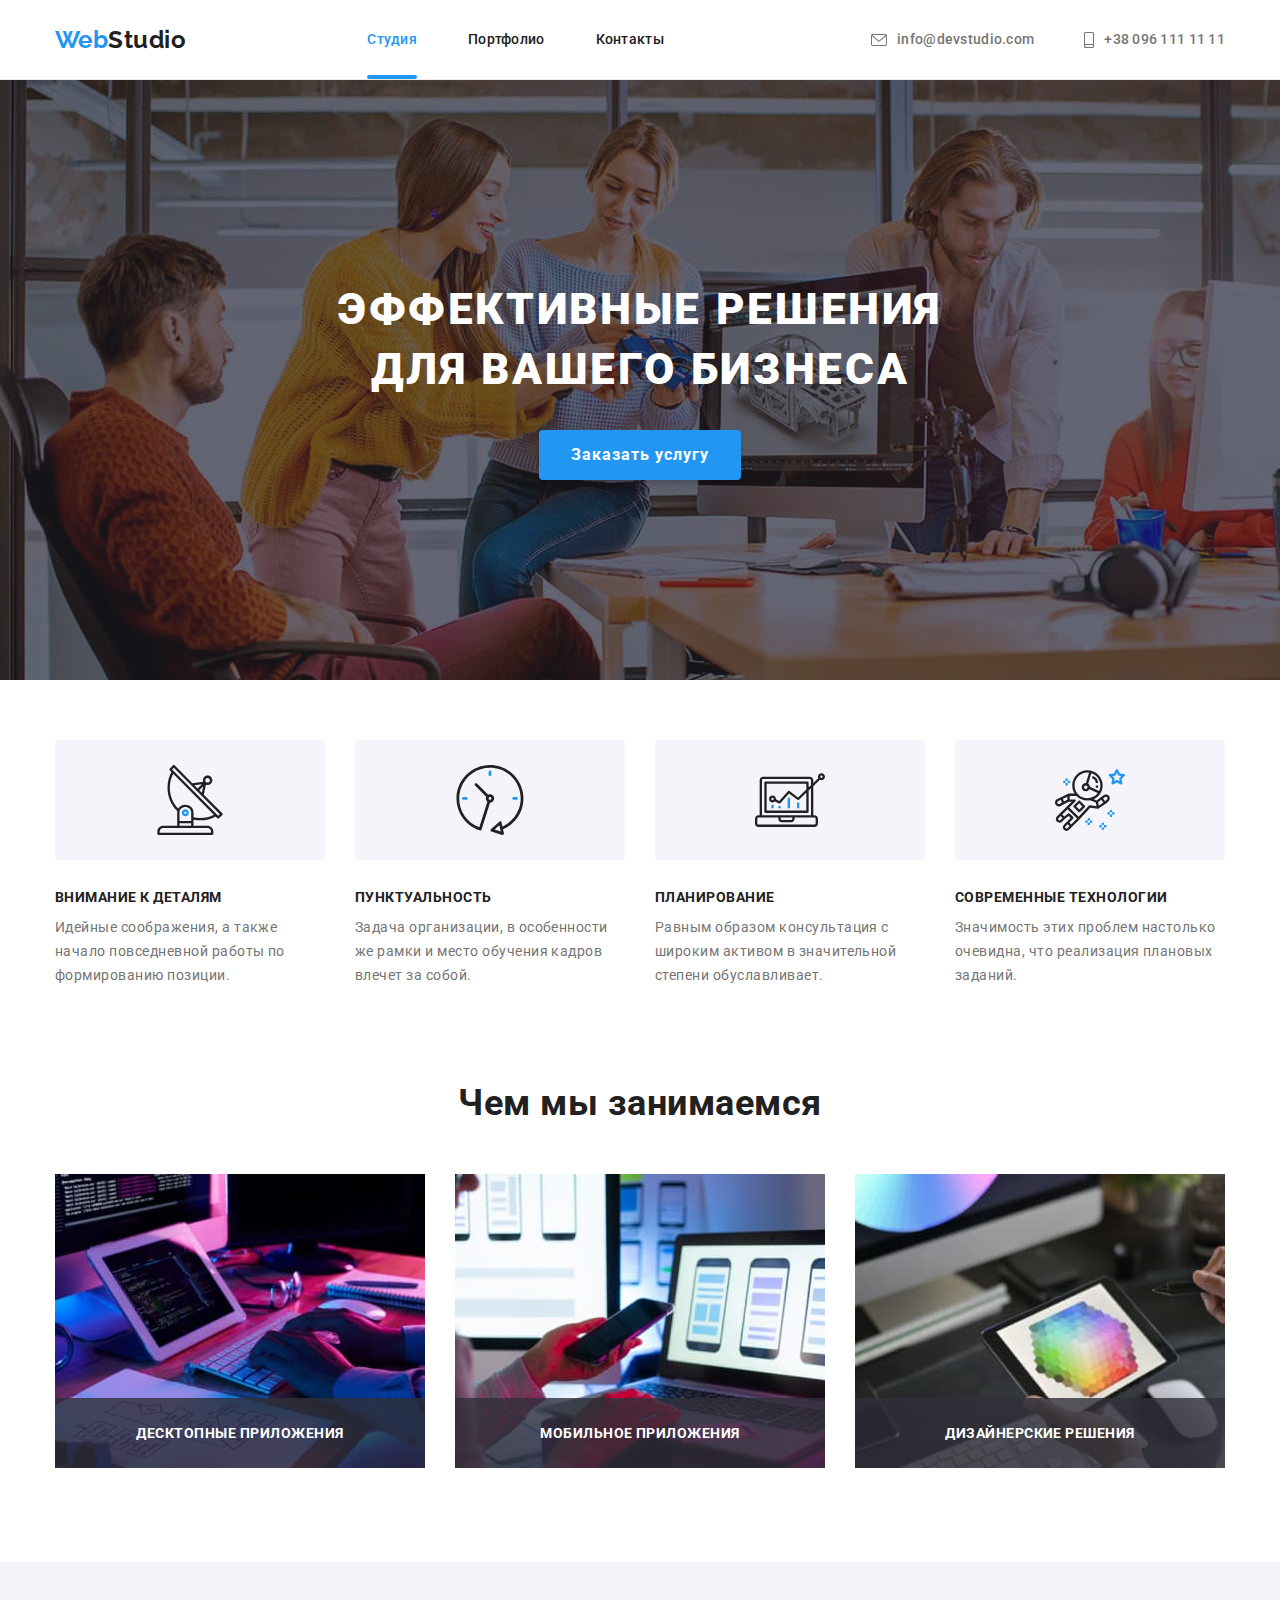
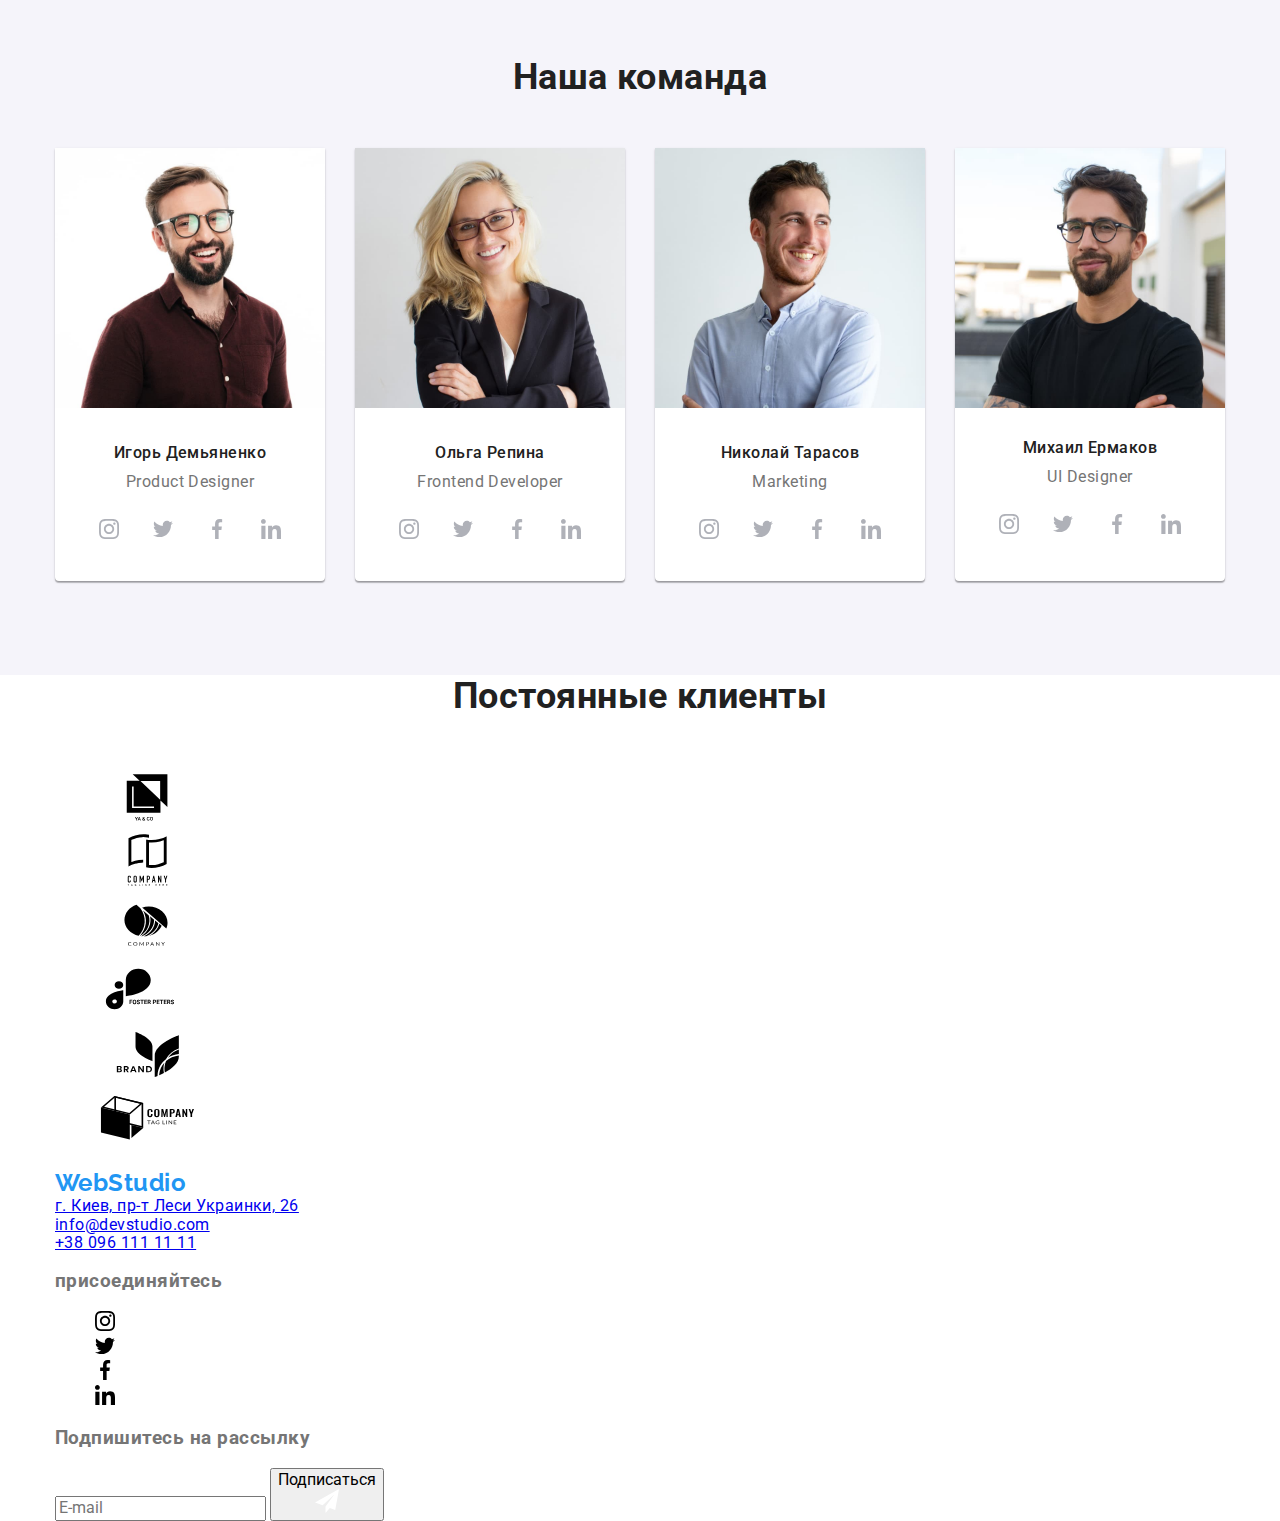
<file: index.html>
<!DOCTYPE html>
<html lang="ru">
<head>
    <meta charset="UTF-8">
    <meta http-equiv="X-UA-Compatible" content="IE=edge">
    <meta name="viewport" content="width=device-width, initial-scale=1.0">
    <title>Document</title>
    <link rel="stylesheet" href="./css/main.min.css">
</head>
<body>
    <header class=header>
        <div class="container header__box">
            <nav class="header__nav">
                <a href="./index.html" class="logo">
                    Web<span class="logo__header">Studio</span>
                </a>

                <button 
                class="burger-btn"
                type="button"
                aria-expanded="false"
                aria-controls="menu-container"
                data-menu-button>
                    <svg width="40" height="40" aria-label="переключатель мобильного меню">
                        <use class="icon-cross" href="./images/symbol-defs.svg#close"></use>
                        <use class="icon-menu" href="./images/symbol-defs.svg#menu"></use>
                    </svg>
                </button>

                <div class="menu-container" id="menu-container" data-menu>
                    <ul class="nav-container__list  list">
                        <li class="nav-container__item"><a href="" class="nav-container__link nav-container__link--activ">Студия</a></li>
                        <li class="nav-container__item"><a href="./portfolio.html" class="nav-container__link">Портфолио</a></li>
                        <li class="nav-container__item"><a href="" class="nav-container__link">Контакты</a></li>
                    </ul>
                    <ul class="list container-contacts">
                        <li class="container-contacts__item">
                            <a href="tel:+380961111111" class="container-contacts__phone">
                                +38 096 111 11 11
                            </a>
                        </li>
                        <li class="container-contacts__item">
                            <a href="mailto:info@devstudio.com" class="container-contacts__mail">
                                info@devstudio.com
                            </a>
                        </li>
                    </ul>
                    <ul class="list container-socials">
                        <li class="container-socials__item"><a class="container-socials__link" href="">Instagram</a></li>
                        <li class="container-socials__item"><a class="container-socials__link" href="">Twitter</a></li>
                        <li class="container-socials__item"><a class="container-socials__link" href="">Facebook</a></li>
                        <li class="container-socials__item"><a class="container-socials__link" href="">LinkedIn</a></li>
                    </ul>
                </div>

            
                <ul class="menu list">
                    <li class="menu__item"><a href="" class="menu__link menu__link--activ">Студия</a></li>
                    <li class="menu__item"><a href="./portfolio.html" class="menu__link">Портфолио</a></li>
                    <li class="menu__item"><a href="" class="menu__link">Контакты</a></li>
                </ul>
            </nav>
            <ul class="contacts list">
                <li class="contacts__item">
                    <a href="mailto:info@devstudio.com" class="contacts__link">
                        <svg class="contacts__icon" width="16" height="12">
                            <use href="./images/symbol-defs.svg#icon-envelope"></use>
                        </svg>
                        info@devstudio.com
                    </a>
                </li>
                <li class="contacts__item">
                    <a href="tel:+380961111111" class="contacts__link">
                        <svg class="contacts__icon" width="10" height="16">
                            <use href="./images/symbol-defs.svg#icon-smartphone"></use>
                        </svg>
                        +38 096 111 11 11
                    </a></li>
            </ul>
        </div>
    </header>
    
    <main>
        <section class="hero">
            <h1 class="hero__title">Эффективные решения<br/>для вашего бизнеса</h1>
            <button data-modal-open type="button" class="hero__button">Заказать услугу</button>
        </section>
        
        <section class="benefits container">
                <h2 class="hide-title">Особенности</h2>
                <ul class="list benefits-set">
                    <li class="benefits-set__item">
                        <div class="benefits-set__bgc">
                            <svg class="benefits-set__icon" width="70" height="70">
                                <use href="./images/symbol-defs.svg#icon-antenna"></use>
                            </svg>
                        </div>
                        <h3 class="benefits-set__title">Внимание к деталям</h3>
                        <p class="benefits-set__text">Идейные соображения, а также начало повседневной работы по формированию позиции.</p>
                    </li>
                    <li class="benefits-set__item">
                        <div class="benefits-set__bgc">
                            <svg class="benefits-set__icon" width="70" height="70">
                                <use href="./images/symbol-defs.svg#icon-clock"></use>
                            </svg>
                        </div>
                        <h3 class="benefits-set__title">Пунктуальность</h3>
                        <p class="benefits-set__text">Задача организации, в особенности же рамки и место обучения кадров влечет за собой.</p>
                    </li>
                    <li class="benefits-set__item">
                        <div class="benefits-set__bgc">
                            <svg class="benefits-set__icon" width="70" height="70">
                                <use href="./images/symbol-defs.svg#icon-diagram"></use>
                            </svg>
                        </div>
                        <h3 class="benefits-set__title">Планирование</h3>
                        <p class="benefits-set__text">Равным образом консультация с широким активом в значительной степени обуславливает.</p>
                    </li>
                    <li class="benefits-set__item">
                        <div class="benefits-set__bgc">
                            <svg class="benefits-set__icon" width="70" height="70">
                                <use href="./images/symbol-defs.svg#icon-astronaut"></use>
                            </svg>
                        </div>
                        <h3 class="benefits-set__title">Современные технологии</h3>
                        <p class="benefits-set__text">Значимость этих проблем настолько очевидна, что реализация плановых заданий.</p>
                    </li>
                </ul>
        </section>
        
        <section class="work container">
                <h2 class="section-title">Чем мы занимаемся</h2>
                <ul class="list work-card">
                    <li class="work-card__item">
                        <img src="images/box1.jpg" alt="keyboard and ipad" width="370">
                        <div class="work-card__bg">
                            <p class="work-card__text">Десктопные приложения</p>
                        </div>
                    </li>
                    <li class="work-card__item">
                        <img src="images/box2.jpg" alt="phone and laptop" width="370">
                        <div class="work-card__bg">
                            <p class="work-card__text">Мобильное приложения</p>
                        </div>
                    </li>
                    <li class="work-card__item">
                        <img src="images/box3.jpg" alt="ipad" width="370">
                        <div class="work-card__bg">
                            <p class="work-card__text">Дизайнерские решения</p>
                        </div>
                    </li>
                </ul>
        </section>
        
        <section class="team">
                <div class="container">
                    <h2 class="section-title">Наша команда</h2>
                    <ul class="list team-list">
                        <li class="team-list__item">
                            <img class="team-list__photo" src="images/img1.jpg" alt="photoIgor" width="270">
                            <div class="team-list__section">
                                <h3 class="team-list__name">Игорь Демьяненко</h3>
                                <p class="team-list__position">Product Designer</p>
                            </div>
                            <ul class="socials">
                                <li class="list socials__list">
                                    <a class="socials__link" href="https://www.instagram.com/">
                                        <svg class="socials__icon" width="20" height="20">
                                            <use href="./images/symbol-defs.svg#icon-instagram">
                                            </use>
                                        </svg>
                                    </a>
                                </li>
                                <li class="list socials__list">
                                    <a href="https://twitter.com/" class="socials__link">
                                        <svg class="socials__icon" width="20" height="20">
                                            <use href="./images/symbol-defs.svg#icon-twitter">
                                            </use>
                                        </svg>
                                    </a>
                                </li>
                                <li class="list socials__list">
                                    <a href="https://www.facebook.com/" class="socials__link">
                                        <svg class="socials__icon" width="20" height="20">
                                            <use href="./images/symbol-defs.svg#icon-facebook">
                                            </use>
                                        </svg>
                                    </a>
                                </li>
                                <li class="list socials__list">
                                    <a href="https://www.linkedin.com/" class="socials__link">
                                        <svg class="socials__icon" width="20" height="20">
                                            <use href="./images/symbol-defs.svg#icon-linkedin">
                                            </use>
                                        </svg>
                                    </a>
                                </li>
                            </ul>
                        </li>
                        <li class="team-list__item">
                            <img class="team-list__photo" src="images/img2.jpg" alt="photoOlga" width="270">
                            <div class="team-list__section">
                                <h3 class="team-list__name">Ольга Репина</h3>
                                <p class="team-list__position">Frontend Developer</p>
                            </div>
                            <ul class="socials">
                                <li class="list socials__list">
                                    <a class="socials__link" href="https://www.instagram.com/">
                                        <svg class="socials__icon" width="20" height="20">
                                            <use href="./images/symbol-defs.svg#icon-instagram">
                                            </use>
                                        </svg>
                                    </a>
                                </li>
                                <li class="list socials__list">
                                    <a href="https://twitter.com/" class="socials__link">
                                        <svg class="socials__icon" width="20" height="20">
                                            <use href="./images/symbol-defs.svg#icon-twitter">
                                            </use>
                                        </svg>
                                    </a>
                                </li>
                                <li class="list socials__list">
                                    <a href="https://www.facebook.com/" class="socials__link">
                                        <svg class="socials__icon" width="20" height="20">
                                            <use href="./images/symbol-defs.svg#icon-facebook">
                                            </use>
                                        </svg>
                                    </a>
                                </li>
                                <li class="list socials__list">
                                    <a href="https://www.linkedin.com/" class="socials__link">
                                        <svg class="socials__icon" width="20" height="20">
                                            <use href="./images/symbol-defs.svg#icon-linkedin">
                                            </use>
                                        </svg>
                                    </a>
                                </li>
                            </ul>
                        </li>
                        <li class="team-list__item">
                            <img class="team-list__photo" src="images/img3.jpg" alt="photoNikolai" width="270">
                            <div class="team-list__section">
                                <h3 class="team-list__name">Николай Тарасов</h3>
                                <p class="team-list__position">Marketing</p>
                            </div>
                            <ul class="socials">
                                <li class="list socials__list">
                                    <a class="socials__link" href="https://www.instagram.com/">
                                        <svg class="socials__icon" width="20" height="20">
                                            <use href="./images/symbol-defs.svg#icon-instagram">
                                            </use>
                                        </svg>
                                    </a>
                                </li>
                                <li class="list socials__list">
                                    <a href="https://twitter.com/" class="socials__link">
                                        <svg class="socials__icon" width="20" height="20">
                                            <use href="./images/symbol-defs.svg#icon-twitter">
                                            </use>
                                        </svg>
                                    </a>
                                </li>
                                <li class="list socials__list">
                                    <a href="https://www.facebook.com/" class="socials__link">
                                        <svg class="socials__icon" width="20" height="20">
                                            <use href="./images/symbol-defs.svg#icon-facebook">
                                            </use>
                                        </svg>
                                    </a>
                                </li>
                                <li class="list socials__list">
                                    <a href="https://www.linkedin.com/" class="socials__link">
                                        <svg class="socials__icon" width="20" height="20">
                                            <use href="./images/symbol-defs.svg#icon-linkedin">
                                            </use>
                                        </svg>
                                    </a>
                                </li>
                            </ul>
                        </li>
                        <li class="team-list__item">
                            <!-- <picture>
                                <source srcset=“./images/team/desktop/team-4-desktop.webp 1x, ./images/team/desktop/team-4-desktop@2x.webp 2x”
                                    media=“(min-width:1200px)” type=“image/webp”>
                                <source srcset=“./images/team/desktop/team-4-desktop.jpg 1x, ./images/team/desktop/team-4-desktop@2x.jpg 2x”
                                    media=“(min-width:1200px)“>
                                <source srcset=“./images/team/tablet/team-4-tablet.webp 1x, ./images/team/tablet/team-4-tablet@2x.webp 2x”
                                    media=“(min-width:768px)” type=“image/webp”>
                                <source srcset=“./images/team/tablet/team-4-tablet.jpg 1x, ./images/team/tablet/team-4-tablet@2x.jpg 2x”
                                    media=“(min-width:768px)“>
                                <source srcset=“./images/team/mobile/team-4-mobile.webp 1x, ./images/team/mobile/team-4-mobile@2x.webp 2x”
                                    media=“(min-width:320px)” type=“image/webp”>
                                <source srcset=“./images/team/mobile/team-4-mobile.jpg 1x, ./images/team/mobile/team-4-mobile@2x.jpg 2x”
                                    media=“(min-width:320px)“>
                                <img class=“team-list__img” src=“./images/team/teamteam-4-mobile.jpg” alt=“Фото Михаил Ермаков” aria-label=“Михаил
                                    Ермаков“>
                            </picture> -->
                            <img class="team-list__img" src="images/img4.jpg" alt="photoMihail" width="270">
                            <div class="team-list__section">
                                <h3 class="team-list__name">Михаил Ермаков</h3>
                                <p class="team-list__position">UI Designer</p>
                            </div>
                            <ul class="socials">
                                <li class="list socials__list">
                                    <a class="socials__link" href="https://www.instagram.com/">
                                        <svg class="socials__icon" width="20" height="20">
                                            <use href="./images/symbol-defs.svg#icon-instagram">
                                            </use>
                                        </svg>
                                    </a>
                                </li>
                                <li class="list socials__list">
                                    <a href="https://twitter.com/" class="socials__link">
                                        <svg class="socials__icon" width="20" height="20">
                                            <use href="./images/symbol-defs.svg#icon-twitter">
                                            </use>
                                        </svg>
                                    </a>
                                </li>
                                <li class="list socials__list">
                                    <a href="https://www.facebook.com/" class="socials__link">
                                        <svg class="socials__icon" width="20" height="20">
                                            <use href="./images/symbol-defs.svg#icon-facebook">
                                            </use>
                                        </svg>
                                    </a>
                                </li>
                                <li class="list socials__list">
                                    <a href="https://www.linkedin.com/" class="socials__link">
                                        <svg class="socials__icon" width="20" height="20">
                                            <use href="./images/symbol-defs.svg#icon-linkedin">
                                            </use>
                                        </svg>
                                    </a>
                                </li>
                            </ul>
                        </li>
                    </ul>
                </div>
        </section>

        <section class="clientss">
            <div class="container">
                <h2 class="section-title">Постоянные клиенты</h2>
                <ul class="clients-list">
                    <li class="clients-list__item list">
                        <a class="clients-list__link" href="https://www.google.com.ua/">
                            <svg class="clients-list__icon" width="106" height="60">
                                <use href="./images/symbol-defs.svg#icon-Logo6"></use>
                            </svg>
                        </a>
                    </li>
                    <li class="clients-list__item list">
                        <a class="clients-list__link" href="https://www.google.com.ua/">
                            <svg class="clients-list__icon" width="106" height="60">
                                <use href="./images/symbol-defs.svg#icon-Logo5"></use>
                            </svg>
                        </a>
                    </li>
                    <li class="clients-list__item list">
                        <a class="clients-list__link" href="https://www.google.com.ua/">
                            <svg class="clients-list__icon" width="106" height="60">
                                <use href="./images/symbol-defs.svg#icon-Logo4"></use>
                            </svg>
                        </a>
                    </li>
                    <li class="clients-list__item list">
                        <a class="clients-list__link" href="https://www.google.com.ua/">
                            <svg class="clients-list__icon" width="106" height="60">
                                <use href="./images/symbol-defs.svg#icon-Logo3"></use>
                            </svg>
                        </a>
                    </li>
                    <li class="clients-list__item list">
                        <a href="https://www.google.com.ua/" class="clients-list__link">
                            <svg class="clients-list__icon" width="106" height="60">
                                <use href="./images/symbol-defs.svg#icon-Logo2"></use>
                            </svg>
                        </a>
                    </li>
                    <li class="clients-list__item list">
                        <a href="https://www.google.com.ua/" class="clients-list__link">
                            <svg class="clients-list__icon" width="106" height="60">
                                <use href="./images/symbol-defs.svg#icon-Logo1"></use>
                            </svg>
                        </a>
                    </li>
                </ul>
            </div>
        </section>
    </main>
    
    <footer class="footer">
        <div class="container base">
            <div class="footer-box">
                <div class="logo-footer">
                    <a href="index.html" class="logo">
                        Web<span class="footer-logo">Studio</span>
                    </a>
                </div>
                <ul class="list">
                    <li class="item footer-list"><a href="./index.html" class="address">г. Киев, пр-т Леси Украинки, 26</a></li>
                    <li class="item footer-list"><a href="mailto:info@devstudio.com" class="footer-contact-link">info@devstudio.com</a>
                    </li>
                    <li class="item footer-list"><a href="tel:+380961111111" class="footer-contact-link">+38 096 111 11 11</a></li>
                </ul>
            </div>
            <div class="box-list-icon">
                <h3 class="footer-icon-list">присоединяйтесь</h3>
                <ul class="footer-list-icon">
                    <li class="list">
                        <a href="https://www.instagram.com/" class="icon-footer">
                            <svg class="icon-link-footer" width="20" height="20">
                                <use href="./images/symbol-defs.svg#icon-instagram">
                                </use>
                            </svg>
                        </a>
                    </li>
                    <li class="list">
                        <a href="https://twitter.com/" class="icon-footer">
                            <svg class="icon-link-footer" width="20" height="20">
                                <use href="./images/symbol-defs.svg#icon-twitter">
                                </use>
                            </svg>
                        </a>
                    </li>
                    <li class="list">
                        <a href="https://www.facebook.com/" class="icon-footer">
                            <svg class="icon-link-footer" width="20" height="20">
                                <use href="./images/symbol-defs.svg#icon-facebook">
                                </use>
                            </svg>
                        </a>
                    </li>
                    <li class="list">
                        <a href="https://www.linkedin.com/" class="icon-footer">
                            <svg class="icon-link-footer" width="20" height="20">
                                <use href="./images/symbol-defs.svg#icon-linkedin">
                                </use>
                            </svg>
                        </a>
                    </li>
                </ul>
            </div>
            <form class="footer-form">
                <h3 class="footer-icon-list">Подпишитесь на рассылку</h3>
                <input class="footer-form-text" type="mail" name="mail" placeholder="E-mail">
                <button class="button-footer" type="submit">
                    <div class="form-button">
                        <div class="form-button-text">
                            Подписаться
                        </div>
                        <div class="footer-form-icon">
                            <svg width="24" height="24">
                                <use href="./images/symbol-defs.svg#icon-send"></use>
                            </svg>
                        </div>
                    </div>
                </button>
            </form>
        </div>
    </footer>

    <div class="backdrop is-hidden" data-modal>
        <div class="modal">
            <button data-modal-close class="button-icon">
                <svg class="icon-close" width="11" height="11">
                    <use href="./images/symbol-defs.svg#icon-close"></use>
                </svg>
            </button>
            <form class="form">
                <p class="form-name">Оставьте свои данные, мы вам перезвоним</p>

                <div class="form-field-group">
                    <div class="form-field">
                        <label for="name">Имя</label>
                        <div class="icon-box">
                            <input class="input-field" type="text" name="name" id="name">
                            <svg class="icon-form" width="18" height="18">
                                <use href="./images/symbol-defs.svg#icon-person"></use>
                            </svg>
                        </div>
                    </div>
                    
                    <div class="form-field">
                        <label for="tel">Телефон</label>
                        <div class="icon-box">
                            <input class="input-field" type="tel" name="tel" id="tel">
                            <svg class="icon-form" width="18" height="18">
                                <use href="./images/symbol-defs.svg#icon-phone"></use>
                            </svg>
                        </div>
                    </div>
                    
                    <div class="form-field">
                        <label for="mail">Почта</label>
                        <div class="icon-box">
                            <input class="input-field" type="mail" name="mail" id="mail">
                            <svg class="icon-form" width="18" height="18">
                                <use href="./images/symbol-defs.svg#icon-email"></use>
                            </svg>
                        </div>
                    </div>
                    
                    <div class="form-field">
                        <label for="comment">Комментарий</label>
                        <textarea name="comment" id="comment" rows="8" placeholder="Введите текст"></textarea>
                    </div>
                </div>

                <div class="license-agree">                
                    <label class="checkbox-label" for="agree">
                        <input class="checkbox-field" type="checkbox" name="agree" id="agree" value="agree">
                        <span class="fake">
                            <svg class="icon-check" width="15" height="12">
                                <use href="./images/symbol-defs.svg#icon-Vector2"></use>
                            </svg>
                        </span>
                        <span class="checkbox-text">
                            Соглашаюсь с рассылкой и принимаю
                            <span class="license-agree-text">
                                Условия договора
                            </span>
                        </span>
                    </label>
                </div>

                <button class="button-form" type="submit">Отправить</button>
            </form>
        </div>
    </div>

    <script src="./js/mobile-menu.js"></script>
    <script src="./js/modal.js"></script>
</body>
</html>
</file>
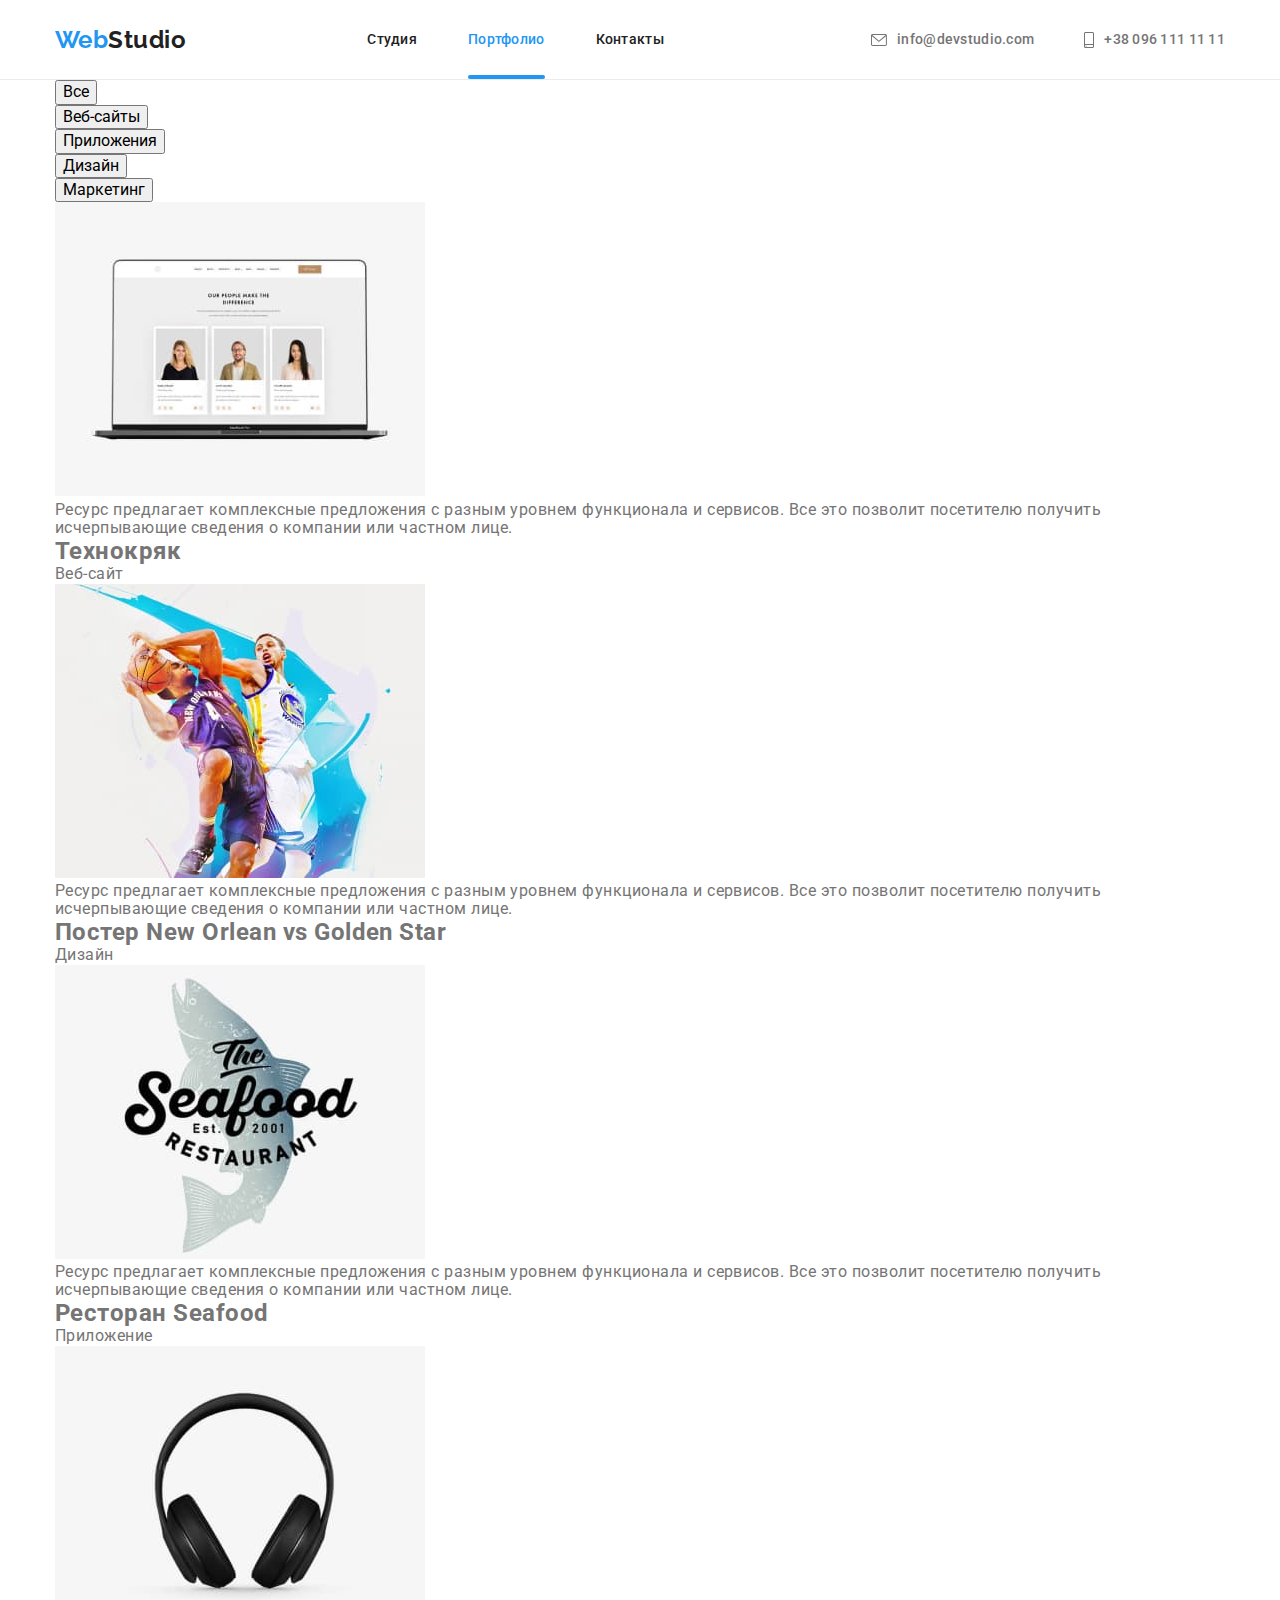
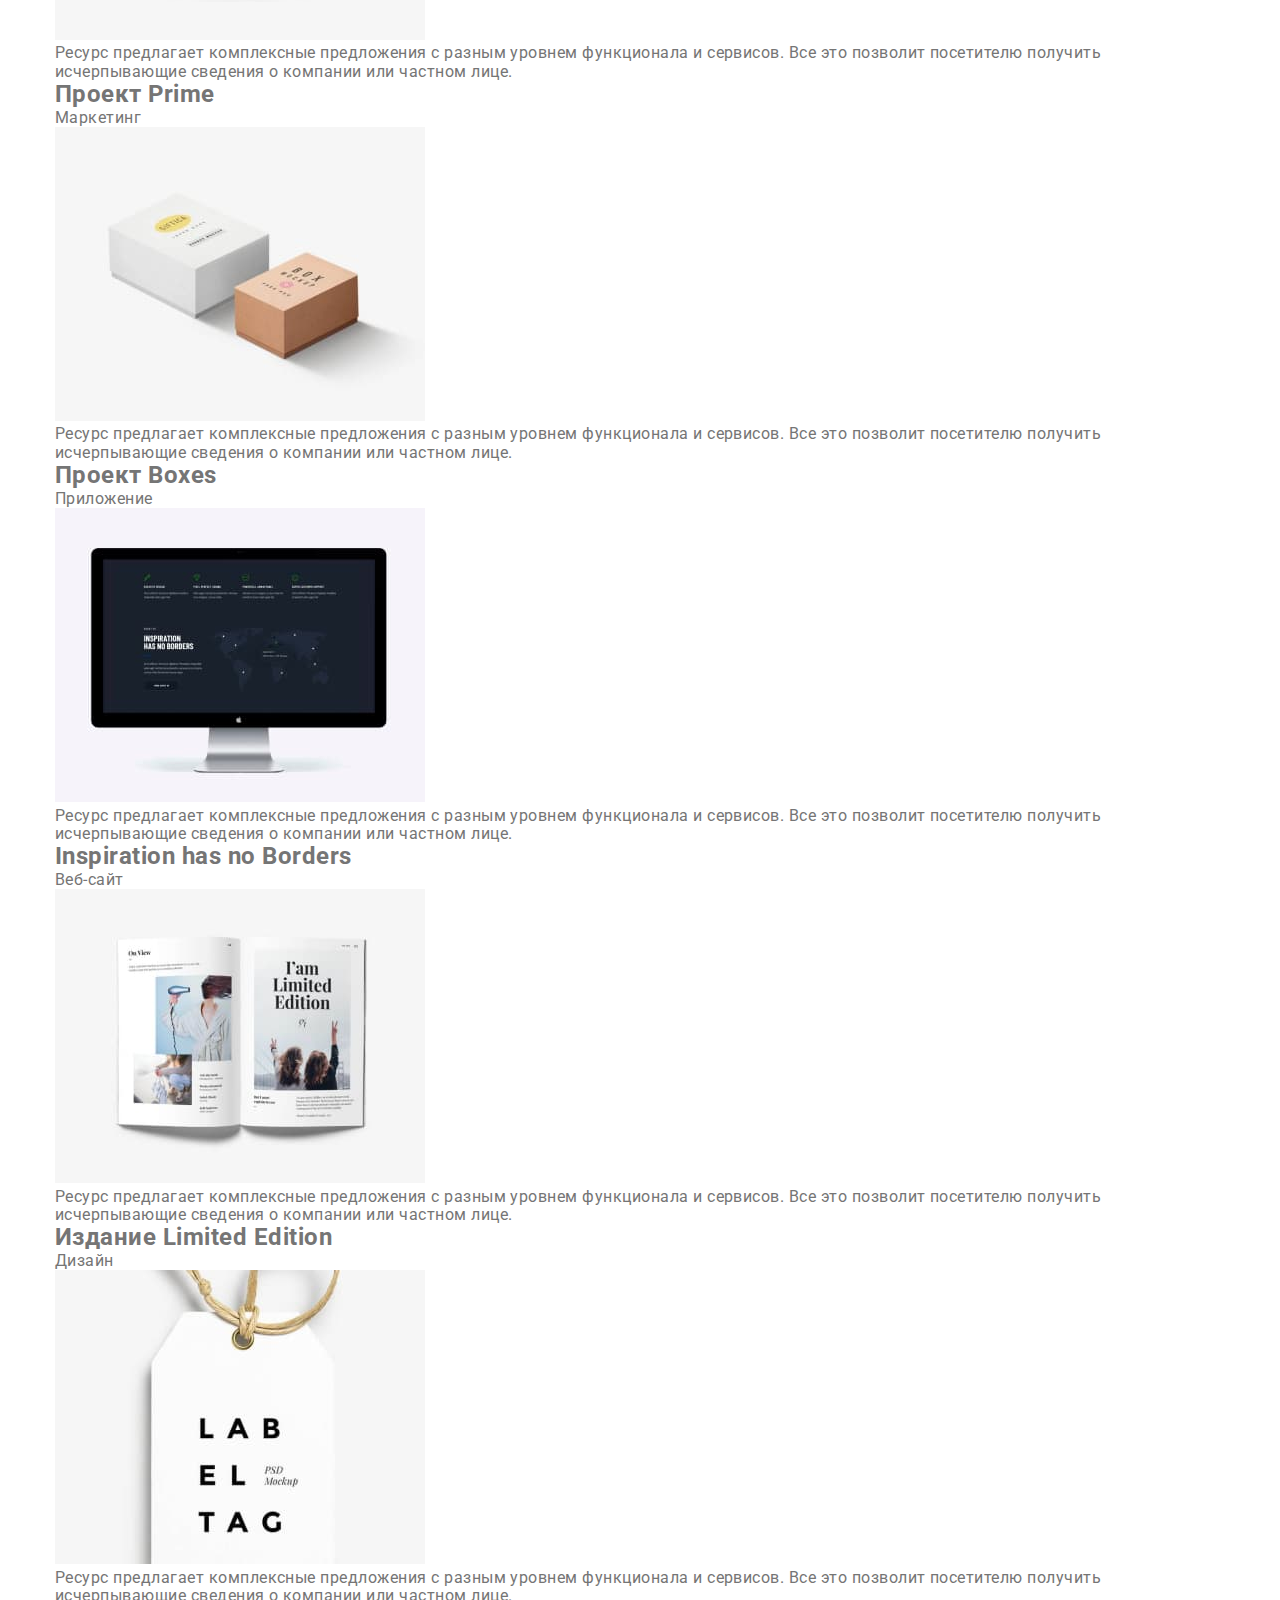
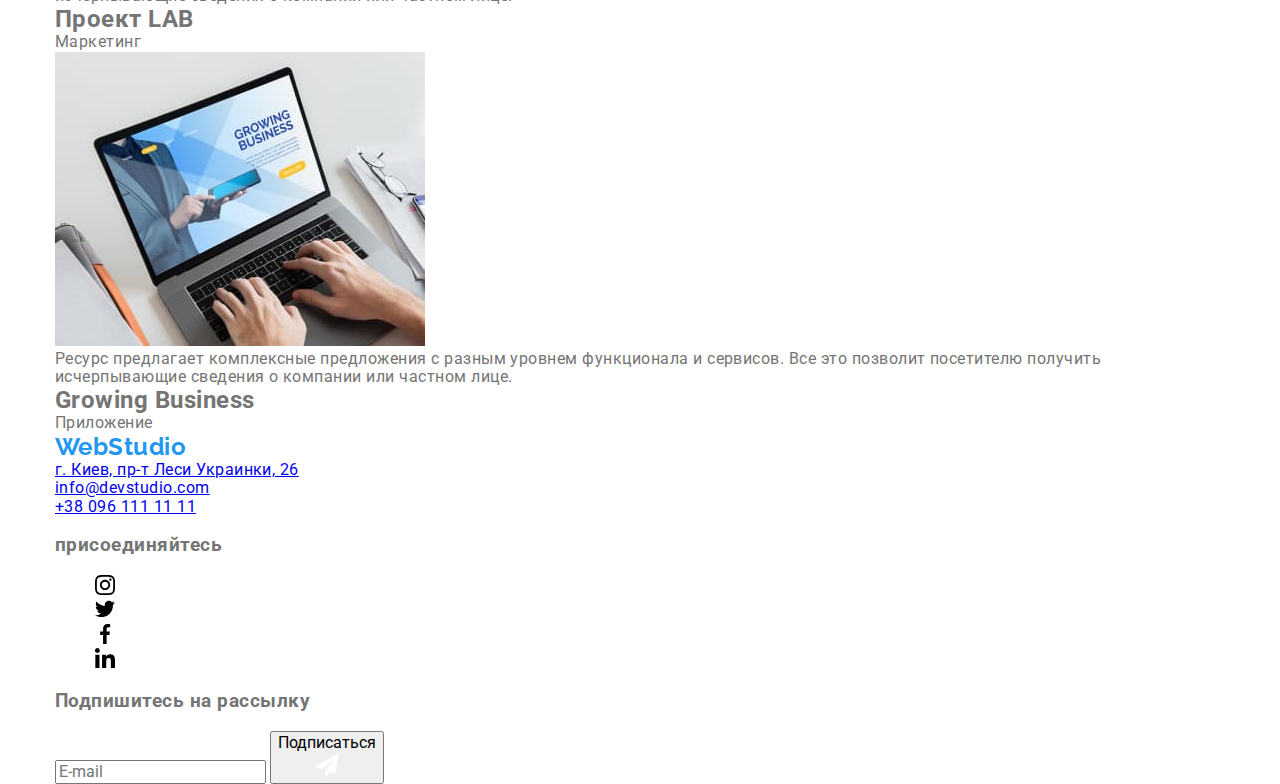
<file: portfolio.html>
<!DOCTYPE html>
<html lang="ru">
<head>
    <meta charset="UTF-8">
    <meta http-equiv="X-UA-Compatible" content="IE=edge">
    <meta name="viewport" content="width=device-width, initial-scale=1.0">
    <title>Document</title>
    <link rel="stylesheet" href="./css/main.min.css">
</head>
<body>
    <header class=header>
        <div class="container header__box">
            <nav class="header__nav">
                <a href="./index.html" class="logo">
                    Web<span class="logo__header">Studio</span>
                </a>
            
                <ul class="menu list">
                    <li class="menu__item"><a href="./index.html" class="menu__link">Студия</a></li>
                    <li class="menu__item"><a href="" class="menu__link menu__link--activ">Портфолио</a></li>
                    <li class="menu__item"><a href="" class="menu__link">Контакты</a></li>
                </ul>
            </nav>
            <ul class="contacts list">
                <li class="contacts__item">
                    <a href="mailto:info@devstudio.com" class="contacts__link">
                        <svg class="contacts__icon" width="16" height="12">
                            <use href="./images/symbol-defs.svg#icon-envelope"></use>
                        </svg>
                        info@devstudio.com
                    </a>
                </li>
                <li class="contacts__item">
                    <a href="tel:+380961111111" class="contacts__link">
                        <svg class="contacts__icon" width="10" height="16">
                            <use href="./images/symbol-defs.svg#icon-smartphone"></use>
                        </svg>
                        +38 096 111 11 11
                    </a>
                </li>
            </ul>
        </div>
    </header>

    <main>
        <section class="portfolio">
            <div class="container">
                <h1 class="hide-title">Портфолио</h1>
                <ul class="list portfolio-button-list">
                    <li class="item"><button type="button" class="button secondary">Все</button></li>
                    <li class="item"><button type="button" class="button secondary">Веб-сайты</button></li>
                    <li class="item"><button type="button" class="button secondary">Приложения</button></li>
                    <li class="item"><button type="button" class="button secondary">Дизайн</button></li>
                    <li class="item"><button type="button" class="button secondary">Маркетинг</button></li>
                </ul>
            </div>
            <div class="container">              
                <ul class="list portfolio-list">
                    <li class="item">
                        <div class="product-thumb">
                            <img class="image" src="images/img5.jpg" alt="ноутбук" width="370">
                            <div class="product-overlay">
                                <div class="product-action">
                                    <p class="list list-action">
                                        Ресурс предлагает комплексные предложения с разным уровнем функционала и сервисов. Все это позволит посетителю
                                        получить
                                        исчерпывающие сведения о компании или частном лице.
                                    </p>
                                </div>
                            </div>
                        </div>
                        <div class="portfolio-category">
                            <h2 class="list title">Технокряк</h2>
                            <p class="list category">Веб-сайт</p>
                        </div>
                    </li>
                    <li class="item">
                        <div class="product-thumb">
                            <img class="image" src="images/img6.jpg" alt="баскетболісти" width="370">
                            <div class="product-overlay">
                                <div class="product-action">
                                    <p class="list list-action">
                                        Ресурс предлагает комплексные предложения с разным уровнем функционала и сервисов. Все это позволит
                                        посетителю
                                        получить
                                        исчерпывающие сведения о компании или частном лице.
                                    </p>
                                </div>
                            </div>
                        </div>
                        <div class="portfolio-category">
                            <h2 class="list title">Постер New Orlean vs Golden Star</h2>
                            <p class="list category">Дизайн</p>
                        </div>
                    </li>
                    <li class="item">
                        <div class="product-thumb">
                            <img class="image" src="images/img7.jpg" alt="емблема" width="370">
                            <div class="product-overlay">
                                <div class="product-action">
                                    <p class="list list-action">
                                        Ресурс предлагает комплексные предложения с разным уровнем функционала и сервисов. Все это позволит
                                        посетителю
                                        получить
                                        исчерпывающие сведения о компании или частном лице.
                                    </p>
                                </div>
                            </div>
                        </div>
                        <div class="portfolio-category">
                            <h2 class="list title">Ресторан Seafood</h2>
                            <p class="list category">Приложение</p>
                        </div>
                    </li>
                    <li class="item">
                        <div class="product-thumb">
                            <img class="image" src="images/img8.jpg" alt="навушники" width="370">
                            <div class="product-overlay">
                                <div class="product-action">
                                    <p class="list list-action">
                                        Ресурс предлагает комплексные предложения с разным уровнем функционала и сервисов. Все это позволит
                                        посетителю
                                        получить
                                        исчерпывающие сведения о компании или частном лице.
                                    </p>
                                </div>
                            </div>
                        </div>
                        <div class="portfolio-category">
                            <h2 class="list title">Проект Prime</h2>
                            <p class="list category">Маркетинг</p>
                        </div>
                    </li>
                    <li class="item">
                        <div class="product-thumb">
                            <img class="image" src="images/img9.jpg" alt="2 коробки" width="370">
                            <div class="product-overlay">
                                <div class="product-action">
                                    <p class="list list-action">
                                        Ресурс предлагает комплексные предложения с разным уровнем функционала и сервисов. Все это позволит
                                        посетителю
                                        получить
                                        исчерпывающие сведения о компании или частном лице.
                                    </p>
                                </div>
                            </div>
                        </div>
                        <div class="portfolio-category">
                            <h2 class="list title">Проект Boxes</h2>
                            <p class="list category">Приложение</p>
                        </div>
                    </li>
                    <li class="item">
                        <div class="product-thumb">
                            <img class="image" src="images/img10.jpg" alt="монітор" width="370">
                            <div class="product-overlay">
                                <div class="product-action">
                                    <p class="list list-action">
                                        Ресурс предлагает комплексные предложения с разным уровнем функционала и сервисов. Все это позволит
                                        посетителю
                                        получить
                                        исчерпывающие сведения о компании или частном лице.
                                    </p>
                                </div>
                            </div>
                        </div>
                        <div class="portfolio-category">
                            <h2 class="list title">Inspiration has no Borders</h2>
                            <p class="list category">Веб-сайт</p>
                        </div>
                    </li>
                    <li class="item">
                        <div class="product-thumb">
                            <img class="image" src="images/img11.jpg" alt="журнал" width="370">
                            <div class="product-overlay">
                                <div class="product-action">
                                    <p class="list list-action">
                                        Ресурс предлагает комплексные предложения с разным уровнем функционала и сервисов. Все это позволит
                                        посетителю
                                        получить
                                        исчерпывающие сведения о компании или частном лице.
                                    </p>
                                </div>
                            </div>
                        </div>
                        <div class="portfolio-category">
                            <h2 class="list title">Издание Limited Edition</h2>
                            <p class="list category">Дизайн</p>
                        </div>
                    </li>
                    <li class="item">
                        <div class="product-thumb">
                            <img class="image" src="images/img12.jpg" alt="лейба" width="370">
                            <div class="product-overlay">
                                <div class="product-action">
                                    <p class="list list-action">
                                        Ресурс предлагает комплексные предложения с разным уровнем функционала и сервисов. Все это позволит
                                        посетителю
                                        получить
                                        исчерпывающие сведения о компании или частном лице.
                                    </p>
                                </div>
                            </div>
                        </div>

                        <div class="portfolio-category">
                            <h2 class="list title">Проект LAB</h2>
                            <p class="list category">Маркетинг</p>
                        </div>
                    </li>
                    <li class="item">
                        <div class="product-thumb">
                            <img class="image" src="images/img13.jpg" alt="друк на ноутбуці" width="370">
                            <div class="product-overlay">
                                <div class="product-action">
                                    <p class="list list-action">
                                        Ресурс предлагает комплексные предложения с разным уровнем функционала и сервисов. Все это позволит
                                        посетителю
                                        получить
                                        исчерпывающие сведения о компании или частном лице.
                                    </p>
                                </div>
                            </div>
                        </div>
                        <div class="portfolio-category">
                            <h2 class="list title">Growing Business</h2>
                            <p class="list category">Приложение</p>
                        </div>
                    </li>
                </ul>
            </div>
        </section>
    </main>

    <footer class="footer">
        <div class="container base">
            <div class="footer-box">
                <div class="logo-footer">
                    <a href="index.html" class="logo">
                        Web<span class="footer-logo">Studio</span>
                    </a>
                </div>
                <ul class="list">
                    <li class="item footer-list"><a href="./index.html" class="address">г. Киев, пр-т Леси Украинки, 26</a>
                    </li>
                    <li class="item footer-list"><a href="mailto:info@devstudio.com"
                            class="footer-contact-link">info@devstudio.com</a>
                    </li>
                    <li class="item footer-list"><a href="tel:+380961111111" class="footer-contact-link">+38 096 111 11
                            11</a></li>
                </ul>
            </div>
            <div class="box-list-icon">
                <h3 class="footer-icon-list">присоединяйтесь</h3>
                <ul class="footer-list-icon">
                    <li class="list">
                        <a href="https://www.instagram.com/" class="icon-footer">
                            <svg class="icon-link-footer" width="20" height="20">
                                <use href="./images/symbol-defs.svg#icon-instagram">
                                </use>
                            </svg>
                        </a>
                    </li>
                    <li class="list">
                        <a href="https://twitter.com/" class="icon-footer">
                            <svg class="icon-link-footer" width="20" height="20">
                                <use href="./images/symbol-defs.svg#icon-twitter">
                                </use>
                            </svg>
                        </a>
                    </li>
                    <li class="list">
                        <a href="https://www.facebook.com/" class="icon-footer">
                            <svg class="icon-link-footer" width="20" height="20">
                                <use href="./images/symbol-defs.svg#icon-facebook">
                                </use>
                            </svg>
                        </a>
                    </li>
                    <li class="list">
                        <a href="https://www.linkedin.com/" class="icon-footer">
                            <svg class="icon-link-footer" width="20" height="20">
                                <use href="./images/symbol-defs.svg#icon-linkedin">
                                </use>
                            </svg>
                        </a>
                    </li>
                </ul>
            </div>
            <form class="footer-form">
                <h3 class="footer-icon-list">Подпишитесь на рассылку</h3>
                <input class="footer-form-text" type="mail" name="mail" placeholder="E-mail">
                <button class="button-footer" type="submit">
                    <div class="form-button">
                        <div class="form-button-text">
                            Подписаться
                        </div>
                        <div class="footer-form-icon">
                            <svg width="24" height="24">
                                <use href="./images/symbol-defs.svg#icon-send"></use>
                            </svg>
                        </div>
                    </div>
                </button>
            </form>
        </div>
    </footer>

</body>

</html>
</file>
<file: css/main.min.css>
@import"https://fonts.googleapis.com/css2?family=Raleway:wght@700&family=Roboto:wght@400;500;700;900&display=swap";/*! modern-normalize v1.1.0 | MIT License | https://github.com/sindresorhus/modern-normalize */*,::before,::after{box-sizing:border-box}html{line-height:1.15;-webkit-text-size-adjust:100%;-moz-tab-size:4;tab-size:4}body{margin:0;font-family:system-ui,-apple-system,"Segoe UI",Roboto,Helvetica,Arial,sans-serif,"Apple Color Emoji","Segoe UI Emoji"}hr{height:0;color:inherit}abbr[title]{text-decoration:underline dotted}b,strong{font-weight:bolder}code,kbd,samp,pre{font-family:ui-monospace,SFMono-Regular,Consolas,"Liberation Mono",Menlo,monospace;font-size:1em}small{font-size:80%}sub,sup{font-size:75%;line-height:0;position:relative;vertical-align:baseline}sub{bottom:-0.25em}sup{top:-0.5em}table{text-indent:0;border-color:inherit}button,input,optgroup,select,textarea{font-family:inherit;font-size:100%;line-height:1.15;margin:0}button,select{text-transform:none}button,[type=button],[type=reset],[type=submit]{-webkit-appearance:button}::-moz-focus-inner{border-style:none;padding:0}:-moz-focusring{outline:1px dotted ButtonText}:-moz-ui-invalid{box-shadow:none}legend{padding:0}progress{vertical-align:baseline}::-webkit-inner-spin-button,::-webkit-outer-spin-button{height:auto}[type=search]{-webkit-appearance:textfield;outline-offset:-2px}::-webkit-search-decoration{-webkit-appearance:none}::-webkit-file-upload-button{-webkit-appearance:button;font:inherit}summary{display:list-item}body{background-color:#fff;color:#757575;font-family:Roboto,sans-serif;letter-spacing:.03em}.container{padding-left:15px;padding-right:15px;margin:0 auto}@media screen and (min-width: 480px){.container{width:480px}}@media screen and (min-width: 768px){.container{width:768px}}@media screen and (min-width: 1200px){.container{width:1200px}}.list{padding:0;list-style:none;margin:0}.hide-title{display:none}.section-title{margin-top:0;margin-bottom:50px;color:#212121;font-weight:700;font-size:36px;line-height:1.17;text-align:center}@media screen and (max-width: 1199px){.section-title{font-size:28px;line-height:1.18;margin-bottom:30px}}.header{background-color:#fff;border-bottom:1px solid #ececec;margin-left:auto;margin-right:auto;position:relative}@media screen and (min-width: 768px)and (max-width: 1199px){.header__box{display:flex}}@media screen and (min-width: 1200px){.header__box{display:flex;justify-content:space-between;align-items:center}}.header__nav{display:flex;justify-content:space-between;align-items:center}.logo{padding:16px 0;margin-right:88px;color:#2196f3;font-family:Raleway,cursive;font-weight:700;font-size:24px;line-height:1.17;text-decoration:none}.logo__header{color:#212121}.burger-btn{display:inline-flex;justify-content:center;margin:0;padding:0;border:none;background-color:rgba(0,0,0,0)}@media screen and (min-width: 768px){.burger-btn{display:none}}.burger-btn .icon-cross{display:none}.burger-btn.is-open .icon-cross{display:block}.burger-btn.is-open .icon-menu{display:none}.menu-container{background-color:#fff;height:796px;padding:48px 40px}.menu-container.is-open{display:block}@media screen and (min-width: 768px){.menu-container.is-open{display:none}}@media screen and (max-width: 767px){.menu-container{display:none;position:absolute;top:100%;left:0;width:100%}}@media screen and (min-width: 768px){.menu-container{display:none}}.nav-container__list{margin-bottom:302px}.nav-container__item:not(:last-child){margin-bottom:32px}.nav-container__link{font-weight:500;font-size:40px;line-height:1.18;letter-spacing:.02em;text-decoration:none;color:#212121;transition:color 250ms cubic-bezier(0.4, 0, 0.2, 1)}.nav-container__link:hover,.nav-container__link:focus{color:#2196f3}.container-contacts__item{margin-bottom:64px}.container-contacts__item:not(:last-child){margin-bottom:32px}.container-contacts__phone{font-weight:500;font-size:34px;line-height:1.18;letter-spacing:.02em;text-decoration:none;color:#2196f3}.container-contacts__mail{text-decoration:none;font-weight:500;font-size:24px;line-height:1.17;letter-spacing:.02em;color:#757575}.container-socials{text-decoration:none;display:inline-flex}.container-socials__item:not(:last-child){margin-right:20px}.container-socials__link{font-weight:500;font-size:18px;line-height:1.22;letter-spacing:.02em;color:#2196f3;text-decoration:none}.container-socials__item::after{height:100%;margin-right:10px;border:1px solid rgba(33,33,33,.2);transform:rotate(90deg)}.menu{display:flex;margin:0 0 0 93px}@media screen and (max-width: 767px){.menu{display:none}}@media screen and (min-width: 768px)and (max-width: 1199px){.menu{margin-left:0;margin-right:84px}.menu:not(:last-child){margin-right:50px}}.menu__item:not(:last-child){margin-right:51px}.menu__link{display:block;padding:32px 0;color:#212121;font-weight:500;font-size:14px;line-height:1.1;letter-spacing:.02em;text-decoration:none;transition:color 250ms cubic-bezier(0.4, 0, 0.2, 1)}.menu__link:hover,.menu__link:focus{color:#2196f3}.menu__link--activ{color:#2196f3;position:relative}.menu__link--activ::after{width:100%;height:4px;border-radius:2px;display:inline-block;background-color:#2196f3;content:"";position:absolute;bottom:0;left:0}.contacts{display:flex;margin:0 0 0 auto}@media screen and (max-width: 767px){.contacts{display:none}}@media screen and (min-width: 768px)and (max-width: 1199px){.contacts{display:block;padding:21px 0;margin:0}}.contacts__item:not(:last-child){margin-right:50px}@media screen and (min-width: 768px)and (max-width: 1199px){.contacts__item:not(:last-child){margin:0 0 10px 0}}.contacts__link{display:flex;align-items:center;color:var(--primary-text-color);text-decoration:none;padding:20px 0;font-weight:500;font-size:14px;line-height:1.14;letter-spacing:.02em;transition:color 250ms cubic-bezier(0.4, 0, 0.2, 1)}.contacts__link:hover,.contacts__link:focus{color:#2196f3}@media screen and (min-width: 768px)and (max-width: 1199px){.contacts__link{padding:0;font-size:12px;line-height:1.17}}.contacts__icon{margin-right:10px;fill:currentColor}@media screen and (min-width: 768px)and (max-width: 1199px){.contacts__icon{margin-right:8px}}.hero{max-width:1600px;height:600px;margin-left:auto;margin-right:auto;background-repeat:no-repeat;background-size:cover;background-position:center;background:#c4c4c4;background-image:linear-gradient(rgba(47, 48, 58, 0.4), rgba(47, 48, 58, 0.4)),url("../images/img14.jpg");padding:200px 0}@media screen and (max-width: 1199px){.hero{height:400px;padding:118px 0}}.hero__title{margin-bottom:30px;margin-top:0;color:#fff;font-style:400;font-weight:900;font-size:44px;line-height:1.36;letter-spacing:.06em;text-transform:uppercase;text-align:center}@media screen and (max-width: 1199px){.hero__title{font-size:26px;line-height:1.62}}.hero__button{border-radius:4px;border:none;padding:10px 32px;color:#fff;background-color:#2196f3;font-weight:700;font-size:16px;line-height:1.88;letter-spacing:.06em;cursor:pointer;box-shadow:0px 4px 4px rgba(0,0,0,.15);display:block;margin:0 auto;transition:background-color 250ms cubic-bezier(0.4, 0, 0.2, 1)}.hero__button:hover,.hero__button:focus{background-color:#188ce8}.benefits{padding-top:60px;padding-bottom:60px}@media screen and (min-width: 1200px){.benefits{padding-bottom:47px}}@media screen and (min-width: 768px){.benefits-set{display:flex;flex-wrap:wrap;margin:-15px}}@media screen and (min-width: 1200px){.benefits-set{margin:-15px}}@media screen and (min-width: 768px){.benefits-set__item{width:calc((100% - 60px)/2);margin:15px}}@media screen and (min-width: 1200px){.benefits-set__item{width:calc((100% - 120px)/4);margin:15px}}@media screen and (max-width: 767px){.benefits-set__item:not(:last-child){margin-bottom:30px}}.benefits-set__bgc{background-color:#f5f4fa;border-radius:4px;margin-bottom:30px;width:100%;height:120px;display:inline-flex;justify-content:center;align-items:center}.benefits-set__title{margin-top:0;margin-bottom:10px;color:#212121;font-weight:700;font-size:14px;line-height:1.14;text-transform:uppercase;text-align:center}@media screen and (min-width: 768px){.benefits-set__title{text-align:left}}.benefits-set__text{font-size:14px;line-height:1.71;margin:0}.work{padding-top:47px;padding-bottom:94px}@media(max-width: 1199px){.work{display:none}}.work-card{display:flex;flex-wrap:wrap}.work-card__item{width:370px;position:relative;display:flex}.work-card__item:not(:last-child){margin-right:30px}.work-card__bg{position:absolute;background:rgba(47,48,58,.8);width:100%;height:70px;bottom:0;padding-top:27px;padding-bottom:27px}.work-card__text{width:100%;height:16px;text-align:center;color:#fff;font-weight:700;text-transform:uppercase;font-size:14px;margin:0}.team{background-color:#f5f4fa;padding:94px 0}@media screen and (max-width: 1199px){.team{padding:60px 0}}@media screen and (min-width: 768px){.team-list{display:flex;flex-wrap:wrap;margin:-15px}}@media screen and (min-width: 1200px){.team-list{margin:-15px}}.team-list__item{width:270px;width:100%;background-color:#fff;box-shadow:0px 1px 3px rgba(0,0,0,.12),0px 1px 1px rgba(0,0,0,.14),0px 2px 1px rgba(0,0,0,.2);border-radius:0px 0px 4px 4px}@media screen and (min-width: 768px){.team-list__item{width:calc((100% - 60px)/2);margin:15px}}@media screen and (min-width: 1200px){.team-list__item{width:calc((100% - 120px)/4);margin:15px}}@media screen and (max-width: 767px){.team-list__item:not(:last-child){margin-bottom:30px}}.team-list__img{display:block}.team-list__section{padding-top:30px;text-align:center;margin-bottom:16px}.team-list__name{margin:0 0 10px 0;color:#212121;font-weight:500;font-size:16px;line-height:1.19}.team-list__position{margin:0;font-size:16px;line-height:1.19}.socials{display:flex;padding:0 0 30px 0;justify-content:center}.socials__list:not(:last-child){margin-right:10px}@media screen and (max-width: 1199px){.socials{padding-bottom:24px}}.socials__link{width:44px;height:44px;color:#afb1b8;display:inline-flex;justify-content:center;align-items:center;background-color:#fff;border-radius:50%;transition:background-color 250ms cubic-bezier(0.4, 0, 0.2, 1)}.socials__link:hover,.socials__link:focus{background-color:#2196f3}.socials__icon{fill:currentColor;transition:fill 250ms cubic-bezier(0.4, 0, 0.2, 1)}.socials__link:hover .socials__icon,.socials__link:focus .socials__icon{fill:#fff}.backdrop{position:fixed;top:0;left:0;width:100%;height:100%;background:rgba(0,0,0,.2);visibility:visible;opacity:1;transition:opacity 250ms cubic-bezier(0.4, 0, 0.2, 1),visibility 250ms cubic-bezier(0.4, 0, 0.2, 1)}@media screen and (max-width: 1199px){.backdrop{padding:93px 15px 94px 15px;overflow-y:scroll}}.backdrop.is-hidden{opacity:0;pointer-events:none;visibility:hidden}.backdrop.is-hidden .modal{transform:translate(-50%, -50%) scale(0.9)}.modal{position:absolute;left:50%;transform:translate(-50%, -50%) scale(1);transition:transform 250ms cubic-bezier(0.4, 0, 0.2, 1);top:50%;height:581px;width:528px;visibility:visible;background:#fff;border-radius:4px;box-shadow:0px 1px 3px rgba(0,0,0,.12),0px 1px 1px rgba(0,0,0,.14),0px 2px 1px rgba(0,0,0,.2)}@media screen and (max-width: 1199px){.modal{width:450px;height:609px}}.button-icon{position:absolute;top:8px;right:8px;display:inline-flex;justify-content:center;align-items:center;padding:0;width:30px;height:30px;border-radius:50%;border:1px solid rgba(0,0,0,.1);background:#fff;cursor:pointer}.icon-close{fill:#000;transition:fill 250ms cubic-bezier(0.4, 0, 0.2, 1)}.button-icon:hover .icon-close,.button-icon:focus .icon-close{fill:#2196f3}.form{width:100%;height:100%;padding:40px}.form-name{margin-top:0;margin-bottom:12px;font-weight:700;line-height:1.15;text-align:center;font-size:20px;color:#212121}@media screen and (max-width: 1199px){.form-name{line-height:1.5}}.form-field-group{margin-bottom:20px}@media screen and (max-width: 1199px){.form-field-group{margin-bottom:12px}}.form-field{display:flex;flex-direction:column}.form-field input{border:1px solid rgba(33,33,33,.2);border-radius:4px;padding:11px 12px 11px 42px;height:40px;width:100%;outline:none;transition:border 250ms cubic-bezier(0.4, 0, 0.2, 1)}.form-field input:hover,.form-field input:focus{border:1px solid #2196f3}.form-field:not(:last-child){margin-bottom:10px}.form-field label{font-size:12px;letter-spacing:.01em;line-height:1.17;margin-bottom:4px}.form-field input:hover+.icon-form,.form-field input:focus+.icon-form{fill:#2196f3}.form-field textarea{padding:12px 16px;height:120px;border:1px solid rgba(33,33,33,.2);border-radius:4px;resize:none;outline:none;font-size:14px;letter-spacing:.01em;line-height:1.14;color:rgba(117,117,117,.5);transition:border 250ms cubic-bezier(0.4, 0, 0.2, 1)}.form-field textarea:hover,.form-field textarea:focus{border:1px solid #2196f3}.icon-box{position:relative;display:flex}.icon-form{position:absolute;top:50%;transform:translateY(-50%);left:12px;fill:#212121;transition:fill 250ms cubic-bezier(0.4, 0, 0.2, 1)}.license-agree{margin-bottom:30px}@media screen and (max-width: 1199px){.license-agree{margin-bottom:38px}}.checkbox-label{display:flex;justify-content:center;align-items:center;position:relative}.checkbox-field{position:absolute;width:1px;height:1px;overflow:hidden;border:0;padding:0;clip:rect(0 0 0 0);clip-path:inset(50%);margin:-1px;white-space:nowrap}.checkbox-field:checked{margin-right:7px}.checkbox-field:checked+.fake{background-color:#2196f3;border:#2196f3}.checkbox-field:checked+.fake>svg{opacity:1}.fake{display:inline-flex;width:16px;height:15px;background-color:rgba(0,0,0,0);border:1px solid #212121;border-radius:2px;justify-content:center;align-items:center;margin-right:7px;transition:background-color 250ms cubic-bezier(0.4, 0, 0.2, 1),border 250ms cubic-bezier(0.4, 0, 0.2, 1)}.fake>svg{opacity:0;transition:opacity 250ms cubic-bezier(0.4, 0, 0.2, 1)}.icon-check{fill:#fff}.checkbox-text{font-size:14px;line-height:1.71}@media screen and (max-width: 1199px){.checkbox-text{font-size:11.5px;line-height:1.17}}.license-agree-text{text-decoration-line:underline;color:#2196f3}.button-form{display:flex;font-weight:700;line-height:1.88;letter-spacing:.06em;font-size:16px;padding:10px 55px;background:#2196f3;box-shadow:0px 4px 4px rgba(0,0,0,.15);border-radius:4px;color:#fff;border:none;margin:0 auto;justify-content:center;cursor:pointer;transition:background 250ms cubic-bezier(0.4, 0, 0.2, 1)}.button-form:hover,.button-form:focus{background:#188ce8}/*# sourceMappingURL=main.min.css.map */
</file>
